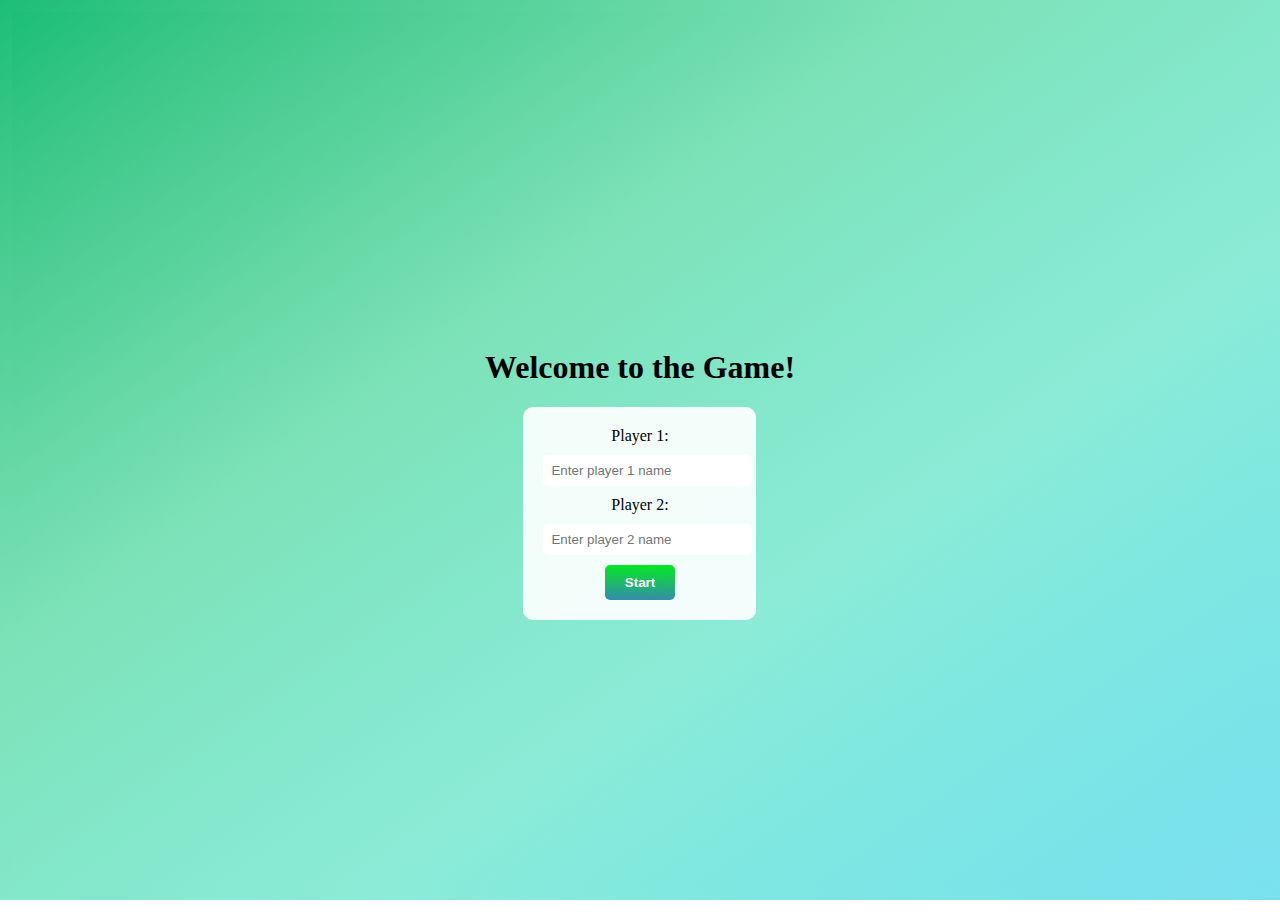
<file: src/index.html>
<!DOCTYPE html>
<html lang="en">
  <head>
    <meta charset="UTF-8" />
    <meta http-equiv="X-UA-Compatible" content="IE=edge" />
    <meta name="viewport" content="width=device-width, initial-scale=1.0" />
    <link rel="stylesheet" type="text/css" href="./css/style.css" />
    <title>Document</title>
    <link rel="preconnect" href="https://fonts.googleapis.com" />
    <link rel="preconnect" href="https://fonts.gstatic.com" crossorigin />
    <link
      href="https://fonts.googleapis.com/css2?family=Roboto&display=swap"
      rel="stylesheet"
    />
    <link
      href="https://fonts.googleapis.com/css2?family=Roboto&family=Schoolbell&display=swap"
      rel="stylesheet"
    />
  </head>
  <body>
    <div class="welcome-section">
        <div class="welcome-section">
            <h1>Welcome to the Game!</h1>
            <div class="input-section">
              <label for="player1NameInput">Player 1:</label>
              <input
                type="text"
                id="player1NameInput"
                placeholder="Enter player 1 name"
              />
              <br />
              <label for="player2NameInput">Player 2:</label>
              <input
                type="text"
                id="player2NameInput"
                placeholder="Enter player 2 name"
              />
              <br />
              <button id="startButton">Start</button>
            </div>
          </div>
    </div>

    <div class="main-section">
      <section class="first">
        <div class="timerSection">
          <button id="start" onclick="startGame(this)">Start Game</button>
          <button id="bac-btn">New Game</button>
        </div>
        <sec class="player">
          <div>
            <div id="player1Name">Player 1:</div>
            <br />
            <p id="score--0"></p>
            0
          </div>
          <p id="timer">05:00</p>
          <div>
            <div id="player2Name">Player 2:</div>
            <br />
            <p id="score--1"></p>
            0
          </div>
        </sec>
      </section>

      <section class="grid-container">
        <div id="container1"></div>
        <div id="container2"></div>
      </section>

      <section class="third">
        <button id="diceButton" type="button" disabled>Roll the Dice</button>
        <span class="dice">
          <div class="box">
            <img id="diceImage1" src="image/dice1.png" alt="dic" />
          </div>
          <div class="box">
            <img id="diceImage2" src="image/dice2.png" alt="dic" />
          </div>
        </span>
        <button id="submitButton" disabled>Submit</button>
        <button id="remarkButton" disabled>Remark</button>
        <button id="restartButton" onclick="restartGame()" disabled>
          Restart the Game
        </button>
      </section>
      <footer>
        <a href="https://github.com/chingu-voyages/v44-tier1-team-01">
          <img src="./image/github.png" alt="GitHub" />
        </a>
      </footer>
    </div>
    <script src="./js/app.js"></script>
  </body>
</html>
</file>
<file: src/css/style.css>
html,
body {
  height: -webkit-fill-available;
  display: flex;
  flex-direction: column;
  overflow: auto;
  margin: 0;
  padding: 12px;
  background-image: linear-gradient(
    to left top,
    #79e0ee,
    #7ae3e9,
    #7de6e3,
    #83e9dd,
    #8bebd6,
    #85e8cd,
    #80e5c3,
    #7de2b8,
    #69d9a8,
    #53d098,
    #3cc788,
    #1cbe77
  );
}

h1{
  font-family: 'Schoolbell', cursive;

}

.first {
  display: flex;
  flex-direction: column;
  height: 20vh;
  overflow: auto;
}

.player {
  display: flex;
  justify-content: space-around;
  font-family: 'Schoolbell', cursive;
}

.timerSection {
  display: flex;
  justify-content: space-between;
}

#timer {
  width: fit-content;
  margin: 10px;
  padding: 5px;
  /* justify-content: flex-end; */
}

.disabledGrid {
  pointer-events: none;
}

.third {
  display: flex;
  flex-direction: column;
  align-items: center;
  justify-content: space-around;
  height: 35vh;
  overflow: auto;
}

/* Dice css part */

#diceButton {
  margin-top: 12px;
}

#diceButton:active,
#diceButton:focus {
  outline: none;
}

#diceButton:hover {
  background-position: -20px -20px;
}

#diceButton:focus:not(:active) {
  box-shadow: rgba(40, 170, 255, 0.25) 0 0 0 0.125em;
}

.dice {
  display: flex;
  /* margin: 40px; */
  /* padding: 40px; */
}

.box {
  width: 45px;
  height: 45px;
  background-color: red; /* Adjust the color as desired */
  margin: 5px; /* Adjust the margin to create spacing between the boxes */
  border-radius: 5px;
}

#diceImage1 {
  width: 45px;
  height: 45px;
  border-radius: 5px;
}
#diceImage2 {
  width: 45px;
  height: 45px;
  border-radius: 5px;
}

/* Dice css part end */

#restartButton {
  align-self: flex-end;
  margin-right: 6px;
}

footer {
  display: flex;
  justify-content: center;
}

#github {
  width: 30px;
}

button {
  border-radius: 20px;
  font-family: CircularStd, sans-serif;
  font-weight: 800;
  background-color: #3eb2fd;
  background-image: linear-gradient(1deg, #4f58fd, #04e920 99%);
  background-size: calc(100% + 20px) calc(100% + 20px);
  color: white;
  cursor: pointer;
  transition: all 1s ease-in-out;
  padding: 7px 18px;
  border: 0px;
}
button:hover {
  background: rgb(80, 83, 136);
}
button:disabled {
  cursor: not-allowed;
  background: rgb(58, 58, 64);
}

/* CSS for grid part */
.grid-container {
  display: flex;
  flex-direction: row;
  flex-wrap: wrap;
  height: fit-content;
  padding: auto;
  position: relative;
}

#container1,
#container2 {
  position: relative;
  outline: 2px solid #000;
  font-size: 0;
  margin: auto;
  height: 320px;
  width: 320px;
  padding: 0;
  border: none;
}

.grid {
  margin: auto;
  padding: 0;
  border: none;
  outline: 1px solid #000;
  display: inline-block;
}

.red-color {
  background-color: red;
}
.green-color {
  background-color: green;
}

/* input page css */
.welcome-section {
  /* background-image: linear-gradient(
    to left top,
    #79e0ee,
    #7ae3e9,
    #7de6e3,
    #83e9dd,
    #8bebd6,
    #85e8cd,
    #80e5c3,
    #7de2b8,
    #69d9a8,
    #53d098,
    #3cc788,
    #1cbe77
  ); */
  height: 100vh;
  display: flex;
  flex-direction: column;
  justify-content: center;
  align-items: center;
}

.input-section {
  background-color: rgba(255, 255, 255, 0.9);
  padding: 20px;
  border-radius: 10px;
  text-align: center;
}

.input-section label {
  display: block;
  margin-bottom: 10px;
}

.input-section input {
  width: 100%;
  padding: 8px;
  margin-bottom: 10px;
  border-radius: 5px;
  border: none;
}

#startButton {
  background-color: #4caf50;
  color: white;
  padding: 10px 20px;
  border: none;
  border-radius: 5px;
  cursor: pointer;
}

#startButton:hover {
  background-color: #45a049;
}
</file>
